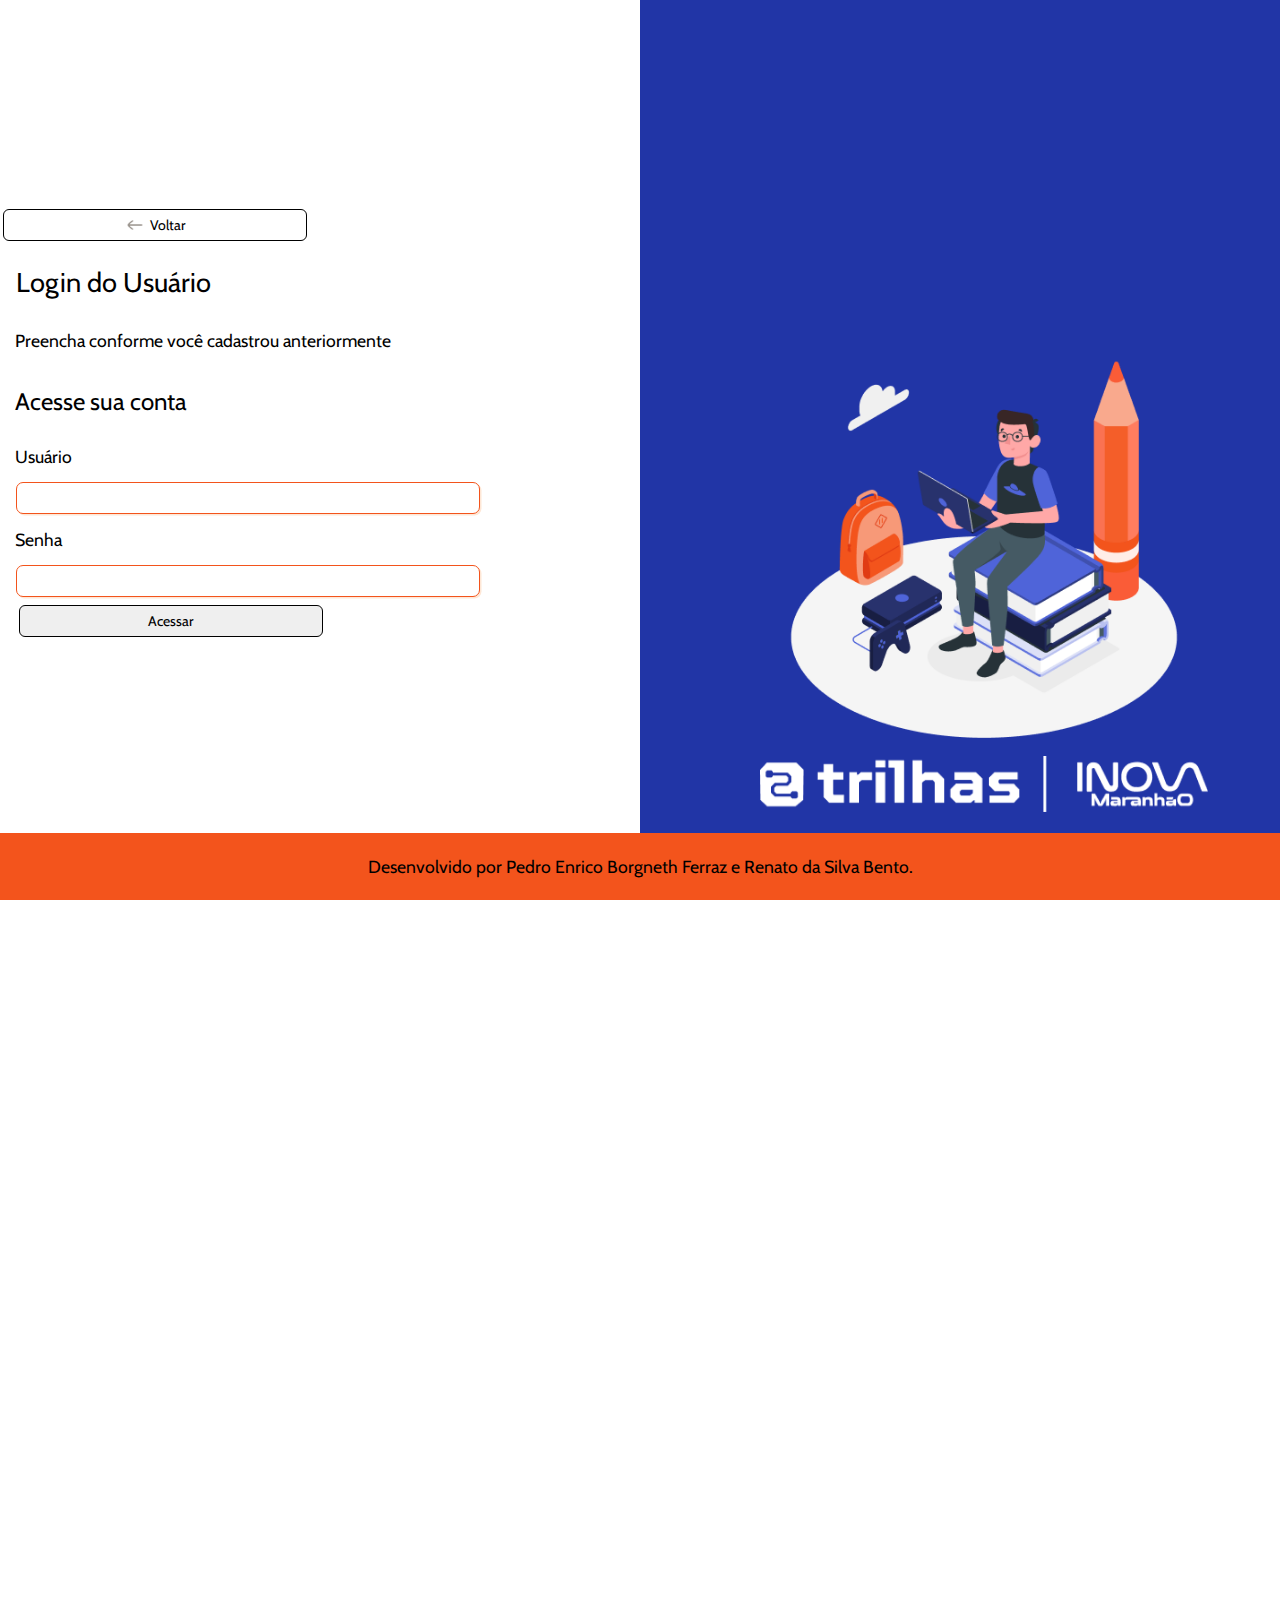
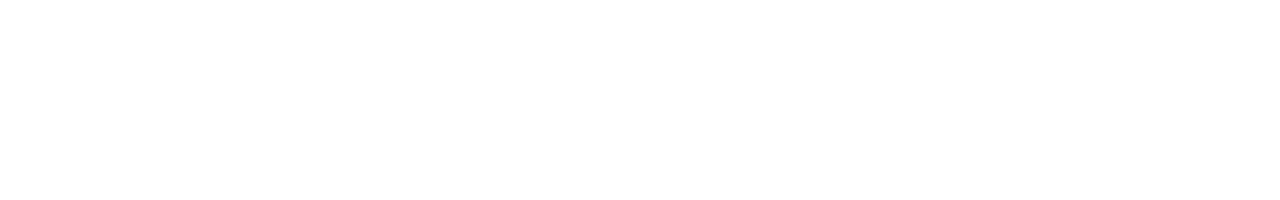
<file: login.html>
<!DOCTYPE html>
<html lang="pt-br">
<head>
    <meta charset="UTF-8">
    <meta http-equiv="X-UA-Compatible" content="IE=edge">
    <meta name="viewport" content="width=device-width, initial-scale=1.0">
    <link rel="stylesheet" href="./css/style.css">
    <script src="js/login.js" defer></script>
    <title>Página de Login</title>
</head>
<body class="login-page">
    <main>
        <section>
            <div>
                <button class="retornar__botao" onclick="clearForm()">
                    <img class="retornar__icone" src="./assets/arrow-left-02.png" alt="Ícone Voltar">
                    <span class="retornar__palavra">Voltar</span>
                </button>                
            </div>
            <div>
                <h1>Login do Usuário</h1>
                <p>Preencha conforme você cadastrou anteriormente</p>
            </div>
            <form id="form">
                <h2>Acesse sua conta</h2>

                <p>Usuário</p>
                <input type="text" id="user" name="user" class="required">
                <div class="error-message">Deve ter no minimo 8 caracteres</div>

                <p>Senha</p>
                <input type="password" id="senha" name="senha" class="required">
                <div class="error-message">Deve conter uma letra maiúscula e minúscula, um número, 8 caracteres e um especial</div>
            </form>

            <button type="button" class="button-design" onclick="checkLogin()">
                <span>Acessar</span>
            </button>

        </section>
        <img src="./assets/Illustration.png" alt="Cartoon illustration of a boy programming" class="imagem__ilustrativa">
        <img src="./assets/Group 2.png" alt="Ícone Logo Trilhas e Inova Maranhão" class="imagem__trilhas">
    </main>
    <footer class="footer">
        <p>Desenvolvido por Pedro Enrico Borgneth Ferraz e Renato da Silva Bento.</p>
    </footer>
</body>
</html>
</file>
<file: css/style.css>
@import url('https://fonts.googleapis.com/css2?family=Cabin:ital,wght@0,400..700;1,400..700&family=Poppins:ital,wght@0,100;0,200;0,300;0,400;0,500;0,600;0,700;0,800;0,900;1,100;1,200;1,300;1,400;1,500;1,600;1,700;1,800;1,900&display=swap');

* {
    margin: 0;
    padding: 0;
    box-sizing: border-box;
}

html, body {
    background-image:linear-gradient(to right,#FFFFFF 0%,#FFFFFF 50%,#2135A6 0%, #2135A6 50%);
    color: #000000;
    font-family:"Cabin", sans-serif;
    font-weight: 400;
    height: 100%;
    margin: 0;
    padding: 0;
    display: flex;
    flex-direction: column;
} 

main {
    flex: 1;
    display: flex;
    flex-direction: column;
    justify-content: center;
    align-items: center;
}

section {
    width: 100%;
    font-size: 2.15rem;
    display: flex;
    flex-direction: column;
    gap: 12px;
}

img {
    width: 5rem;
}

.Identidade {
    display: flex;
    flex-direction: column;
    font-size: 1rem;
    position: relative;
}

h1 {
    padding: 2rem;
    color:#000000;
    display: flex;
    font-size: 3.40rem;
    position: relative;
    width: 100%;
    font-family:"Cabin", sans-serif;
    font-weight: 400;
}

h2 {
    color:#000000;
    font-size: 3rem;
    padding: 30px;
    font-family:"Cabin", sans-serif;
    font-weight: 400;
}

p {
    font-size: 2.2rem;
    padding: 30px;
    font-family:"Cabin", sans-serif;
    font-weight: 400;
}

.comprovante__imagem {
    font-size: 1rem;
    position: relative;
}

.imagem__ilustrativa {
    width: 35%;
    display: flex;
    position: fixed;
    left: 95rem;
    bottom: 15rem;
}

.imagem__trilhas {
    width: 35%;
    display: flex;
    position: fixed;
    left: 95rem;
    bottom: 11rem;
}

.footer {
    width: 100%;
    background-color:#F3541C;
    color:#000000;
    text-align: center;
    font-family:"Cabin", sans-serif;
    font-weight: 400;
    padding: 1rem 0;
}

input[type="text"] {
    font-size: 2rem;
    display: flex;
    width: 58rem;
    height: 4rem;
    position: relative;
    left: 2rem;
    border-radius: 14px;
    border: 2px solid #2135A6;
    border-color: #F3541C;
    box-shadow: 3px 3px 0px #FEE7D6;
    outline: none;
    font-family:"Cabin", sans-serif;
    font-weight: 400;
}

input[type="date"] {
    font-size: 2rem;
    display: flex;
    width: 58rem;
    height: 4rem;
    position: relative;
    left: 2rem;
    border-radius: 14px;
    border: 2px solid #2135A6;
    border-color: #F3541C;
    box-shadow: 3px 3px 0px #FEE7D6;
    outline: none;
    font-family:"Cabin", sans-serif;
    font-weight: 400;
}

.custom-select {
    font-size: 2rem;
    display: flex;
    width: 58rem;
    height: 4rem;
    position: relative;
    left: 2rem;
    font-family:"Cabin", sans-serif;
    font-weight: 400;
}

#sex {
    font-size: 2rem;
    display: flex;
    width: 58rem;
    border-radius: 14px;
    border: 2px solid #2135A6;
    font-family:"Cabin", sans-serif;
    font-weight: 400;
}

input[type="email"] {
    font-size: 2rem;
    display: flex;
    width: 58rem;
    height: 4rem;
    position: relative;
    left: 2rem;
    border-radius: 14px;
    border: 2px solid #2135A6;
    border-color: #F3541C;
    box-shadow: 3px 3px 0px #FEE7D6;
    outline: none;
    font-family:"Cabin", sans-serif;
    font-weight: 400;
}

input[type="tel"] {
    font-size: 2rem;
    display: flex;
    width: 58rem;
    height: 4rem;
    position: relative;
    left: 2rem;
    border-radius: 14px;
    border: 2px solid #2135A6;
    outline: none;
    font-family:"Cabin", sans-serif;
    font-weight: 400;
}

.button-design {
    font-size: 1.75rem;
    width: 38rem;
    height: 4rem;
    position: relative;
    left: 2rem;
    margin: 5px;
    border: 2px solid #000000;
    border-radius: 12px;
    font-family:"Cabin", sans-serif;
    font-weight: 400;
}

.retornar__botao {
    display: flex;
    align-items: center;
    justify-content: center;
    gap: 10px;
    background: #ffffff;
    color: #000000;
    cursor: pointer;
    padding: 0 1rem;
    border: 2px solid #000000;
    border-radius: 12px;
    width: 38rem;
    height: 4rem;
    font-size: 1.75rem;
    font-family: "Cabin", sans-serif;
    font-weight: 400;
    margin: 5px;
    margin-top: 2rem;
}

.retornar__botao:hover {
    background: #f0f0f0;
}

.retornar__icone {
    width: 2.5rem;
    height: auto;
    position: static;
}

.retornar__palavra {
    font-size: 1.75rem;
    color: inherit;
    padding-left: 0;
    position: static;
}

input[type="number"] {
    -moz-appearance: textfield;
    font-size: 1.75rem;
    display: flex;
    width: 58rem;
    height: 4rem;
    position: relative;
    left: 2rem;
    border-radius: 14px;
    border: 2px solid #2135A6;
    outline: none;
    font-family:"Cabin", sans-serif;
    font-weight: 400;
}

input[type="checkbox"] {
    width: 5rem;
    height: 28px;
    position: relative;
    left: 1rem;
    font-family:"Cabin", sans-serif;
    font-weight: 400;
}

input[type="password"] {
    font-size: 2rem;
    display: flex;
    width: 58rem;
    height: 4rem;
    position: relative;
    left: 2rem;
    border-radius: 14px;
    border: 2px solid #2135A6;
    border-color: #F3541C;
    box-shadow: 3px 3px 0px #FEE7D6;
    outline: none;
    font-family:"Cabin", sans-serif;
    font-weight: 400;
}

.button-salvar {
    display: flex;
    font-size: 2rem;
    justify-content: center;
    width: 12rem;
    height: 3rem;
    border-radius: 1rem;
    border: 2px solid;
    border-color: #000000;
    position: relative;
    left: 4rem;
    top: 1rem;
}

.button-excluir {
    display: flex;
    font-size: 2rem;
    justify-content: center;
    width: 12rem;
    height: 3rem;
    border-radius: 1rem;
    border: 2px solid;
    border-color: #000000;
    position: relative;
    left: 18rem;
    bottom: 2rem;
}

.options-container {
    font-size: 3.1rem;
    display: flex;
    flex-direction: column;
}

input[type="number"]::-webkit-outer-spin-button,
input[type="number"]::-webkit-inner-spin-button {
    -webkit-appearance: none;
    margin: 0;
}
.custom-select select {
    appearance: none;
    -webkit-appearance: none;
    -moz-appearance: none;
    background: url('./assets/arrow-down-01.png') no-repeat right 10px center;
    cursor: pointer;
}

.custom-select select:focus {
    outline: none;
}


.hidden-input {
    display: none;
}

.file-box {
    width: 250px;
    height: 250px;
    border: 2px dashed #ccc;
    display: flex;
    flex-direction: column;
    align-items: center;
    justify-content: center;
    text-align: center;
    cursor: pointer;
    border-radius: 10px;
    transition: 0.3s;
    position: relative;
    left: 9rem;
}

.file-box img {
    width: 50px;
    height: 50px;
    margin-bottom: 10px;
}

input[disabled] {
    background-color: #e0e0e0;
    color: #777;
    border: 1px solid #ccc;
    cursor: not-allowed;
}

.option-card {
    font-size: 3.75rem;
    display: flex;
    align-items: center;
    cursor: pointer;
    margin-bottom: 10px;
    padding: 5px 0px 0px 40px;
}

.content {
    display: flex;
    align-items: center;
    gap: 10px;
    position: relative;
    padding: 10px;
    border: 2px solid #ccc;
    border-radius: 10px;
    transition: 0.3s;
}

.indicator {
    width: 24px;
    height: 24px;
    border: 2px solid #ccc;
    border-radius: 50%;
    position: relative;
    display: flex;
    align-items: center;
    justify-content: center;
}

.indicator input {
    position: absolute;
    opacity: 0;
    cursor: pointer;
}

.check-icon {
    width: 16px;
    height: 16px;
    display: none;
    position: absolute;
}

.indicator input:checked + .check-icon {
    display: block;
}

 /* Estilo para o campo de entrada quando estiver inválido */
 input.invalid {
    border: 4px solid red;
  }

  /* Estilo para o campo de entrada quando estiver válido */
input.valid {
    border: 2px solid green;
  }

  .error-message {
    display: flex;
    color: red;
    font-size: 2rem;
    margin: 3px 0px 0px 32px;
    display: none;
}

@media (max-width: 576px) {
    html ,body {
       background-image: none;
    }

    section {
        width: 100%;
        font-size: 28px;
        display: flex;
        flex-direction: column;
        gap: 12px;
    }

    img {
        width: 62px;
    }

    h1 {
        font-size: 65px;
    }

    h2 {
        font-size: 54px;
    }

    p {
        font-size: 34px;
    }

    .imagem__ilustrativa {
        display: none;
    }

    .imagem__trilhas {
        display: none;
    }

    .footer {
        width: 100%;
        background-color:#F3541C;
        color:#000000;
        text-align: center;
        font-family:"Cabin", sans-serif;
        font-weight: 400;
        padding: 2px 0px;
    }
    

    input[type="text"] {
        font-size: 29px;
        display: flex;
        width: 458px;
        height: 50px;
        position: relative;
        left: 2rem;
        border-radius: 14px;
        border: 2px solid #2135A6;
        border-color: #F3541C;
        box-shadow: 3px 3px 0px #FEE7D6;
        outline: none;
        font-family:"Cabin", sans-serif;
        font-weight: 400;
    }

    input[type="date"] {
        font-size: 29px;
        display: flex;
        width: 458px;
        height: 50px;
        position: relative;
        left: 2rem;
        border-radius: 14px;
        border: 2px solid #2135A6;
        border-color: #F3541C;
        box-shadow: 3px 3px 0px #FEE7D6;
        outline: none;
        font-family:"Cabin", sans-serif;
        font-weight: 400;
    }

    .custom-select {
        font-size: 29px;
        display: flex;
        width: 458px;
        height: 50px;
        position: relative;
        left: 2rem;
        font-family:"Cabin", sans-serif;
        font-weight: 400;
    }

    #sex {
        font-size: 29px;
        display: flex;
        width: 458px;
        border-radius: 14px;
        border: 2px solid #2135A6;
        font-family:"Cabin", sans-serif;
        font-weight: 400;
    }
    
    input[type="email"] {
        font-size: 29px;
        display: flex;
        width: 458px;
        height: 50px;
        position: relative;
        left: 2rem;
        border-radius: 14px;
        border: 2px solid #2135A6;
        border-color: #F3541C;
        box-shadow: 3px 3px 0px #FEE7D6;
        outline: none;
        font-family:"Cabin", sans-serif;
        font-weight: 400;
    }
    
    input[type="tel"] {
        font-size: 29px;
        display: flex;
        width: 458px;
        height: 50px;
        position: relative;
        left: 2rem;
        border-radius: 14px;
        border: 2px solid #2135A6;
        outline: none;
        font-family:"Cabin", sans-serif;
        font-weight: 400;
    }

    .button-design {
        font-size: 24px;
        width: 380px;
        height: 48px;
        position: relative;
        left: 2rem;
        margin: 5px;
        border: 2px solid #000000;
        border-radius: 12px;
        font-family:"Cabin", sans-serif;
        font-weight: 400;
    }

    .retornar__botao {
        display: flex;
        align-items: center;
        justify-content: center;
        gap: 10px;
        background: #ffffff;
        color: #000000;
        cursor: pointer;
        padding: 0 1rem;
        border: 2px solid #000000;
        border-radius: 12px;
        width: 175px;
        height: 48px;
        font-size: 1.75rem;
        font-family: "Cabin", sans-serif;
        font-weight: 400;
        margin: 5px;
        margin-top: 2rem;
    }
    
    .retornar__botao:hover {
        background: #f0f0f0;
    }
    
    .retornar__icone {
        width: 29px;
        height: auto;
        position: static;
    }
    
    .retornar__palavra {
        font-size: 29px;
        color: inherit;
        padding-left: 0;
        position: static;
    }

    input[type="number"] {
        -moz-appearance: textfield;
        font-size: 29px;
        display: flex;
        width: 458px;
        height: 50px;
        position: relative;
        left: 2rem;
        border-radius: 14px;
        border: 2px solid #2135A6;
        outline: none;
        font-family:"Cabin", sans-serif;
        font-weight: 400;
    }

    .button-salvar {
        display: flex;
        font-size: 22px;
        justify-content: center;
        width: 170px;
        height: 45px;
        border-radius: 1rem;
        border: 2px solid;
        border-color: #000000;
        position: relative;
        left: 4rem;
        top: 1.3rem;
    }
    
    .button-excluir {
        display: flex;
        font-size: 22px;
        justify-content: center;
        width: 170px;
        height: 45px;
        border-radius: 1rem;
        border: 2px solid;
        border-color: #000000;
        position: relative;
        left: 18rem;
        bottom: 1.5rem;
    }

    input[type="checkbox"] {
        width: 100px;
        height: 22px;
        position: relative;
        left: 1rem;
        font-family:"Cabin", sans-serif;
        font-weight: 400;
    }

    input[type="password"] {
        font-size: 29px;
        display: flex;
        width: 458px;
        height: 50px;
        position: relative;
        left: 2rem;
        border-radius: 14px;
        border: 2px solid #2135A6;
        border-color: #F3541C;
        box-shadow: 3px 3px 0px #FEE7D6;
        outline: none;
        font-family:"Cabin", sans-serif;
        font-weight: 400;
    }

    .options-container {
        font-size: 32px;
        display: flex;
        flex-direction: column;
    }

    .option-card {
        font-size: 32px;
        display: flex;
        align-items: center;
        cursor: pointer;
        margin-bottom: 10px;
        padding: 5px 0px 0px 40px;
    }

    .file-box {
        width: 150px;
        height: 150px;
        border: 2px dashed #ccc;
        display: flex;
        flex-direction: column;
        align-items: center;
        justify-content: center;
        text-align: center;
        cursor: pointer;
        border-radius: 10px;
        transition: 0.3s;
        position: relative;
        left: 9rem;
    }

    .file-box img {
        width: 35px;
        height: 35px;
        margin-bottom: 10px;
    }
    
    input.invalid {
        border: 4px solid red;
      }
    
    input.valid {
        border: 2px solid green;
      }
    
      .error-message {
        display: flex;
        color: red;
        font-size: 29px;
        margin: 3px 0px 0px 32px;
        display: none;
    }

}
</file>
